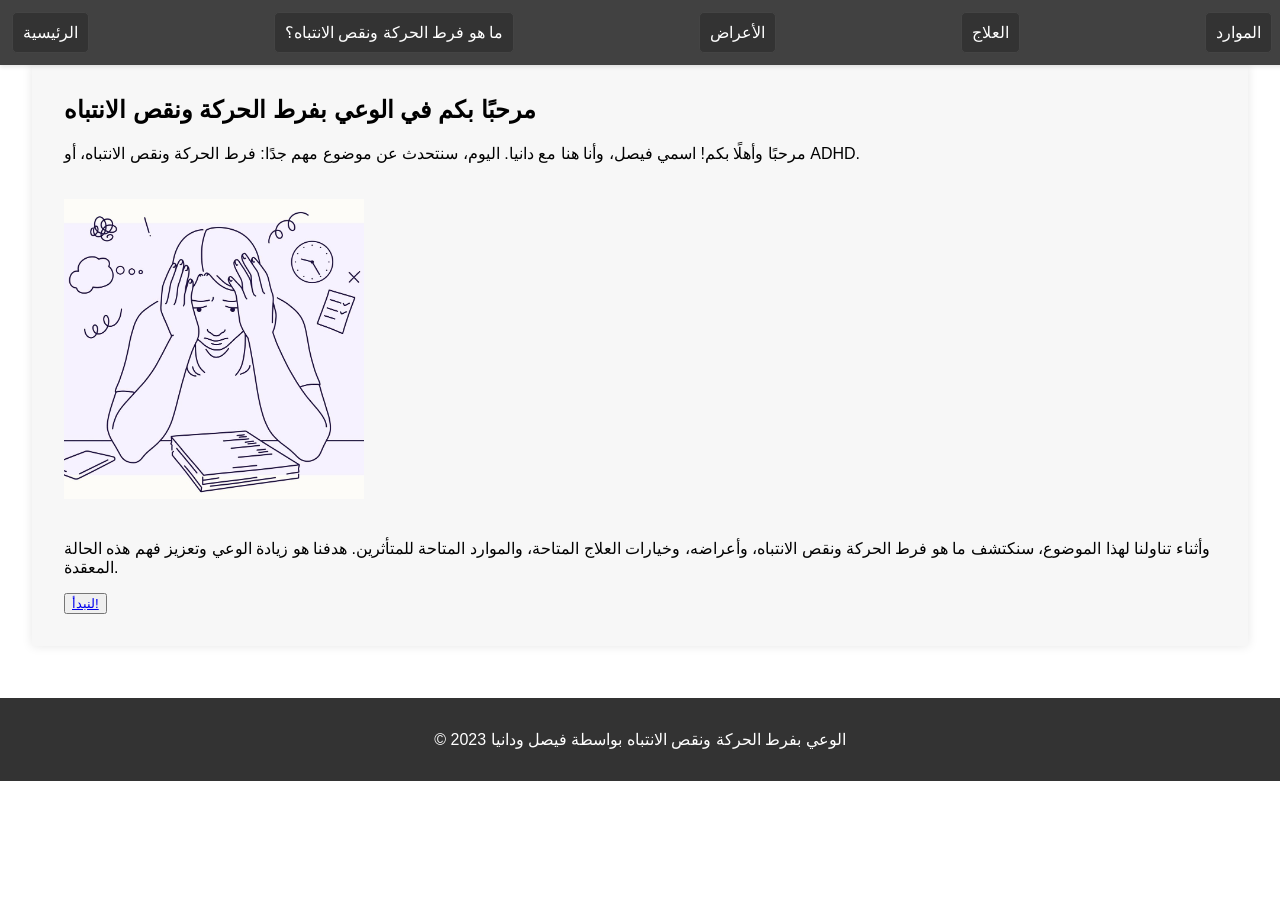
<file: home.html>
<!DOCTYPE html>
<html lang="ar">
<head>
    <meta charset="UTF-8">
    <meta name="viewport" content="width=device-width, initial-scale=1.0">
    <title>الوعي بفرط الحركة ونقص الانتباه</title>
    <link rel="stylesheet" href="style.css">

</head>
<body>
    <header>
        <nav>
            <ul>
                <li><a href="home.html">الرئيسية</a></li>
                <li><a href="what is adhd.html">ما هو فرط الحركة ونقص الانتباه؟</a></li>
                <li><a href="Symptoms.html">الأعراض</a></li>
                <li><a href="treatment.html">العلاج</a></li>
                <li><a href="res.html">الموارد</a></li>
            </ul>
        </nav>
    </header>
    <main>
        <section id="intro">
            <h1>مرحبًا بكم في الوعي بفرط الحركة ونقص الانتباه</h1>
            <p>مرحبًا وأهلًا بكم! اسمي فيصل، وأنا هنا مع دانيا. اليوم، سنتحدث عن موضوع مهم جدًا: فرط الحركة ونقص الانتباه، أو ADHD.</p>
            <img src="images/adhd.jpg" alt="adhd" style="width: 300px; height: 300px;">
            <p>وأثناء تناولنا لهذا الموضوع، سنكتشف ما هو فرط الحركة ونقص الانتباه، وأعراضه، وخيارات العلاج المتاحة، والموارد المتاحة للمتأثرين. هدفنا هو زيادة الوعي وتعزيز فهم هذه الحالة المعقدة.</p>
            <button><a href="what is adhd.html">لنبدأ!</a></button>
        </section>
    </main>
    <footer>
        <p>&copy; 2023 الوعي بفرط الحركة ونقص الانتباه بواسطة فيصل ودانيا</p>
    </footer>

</body>
</html>
</file>
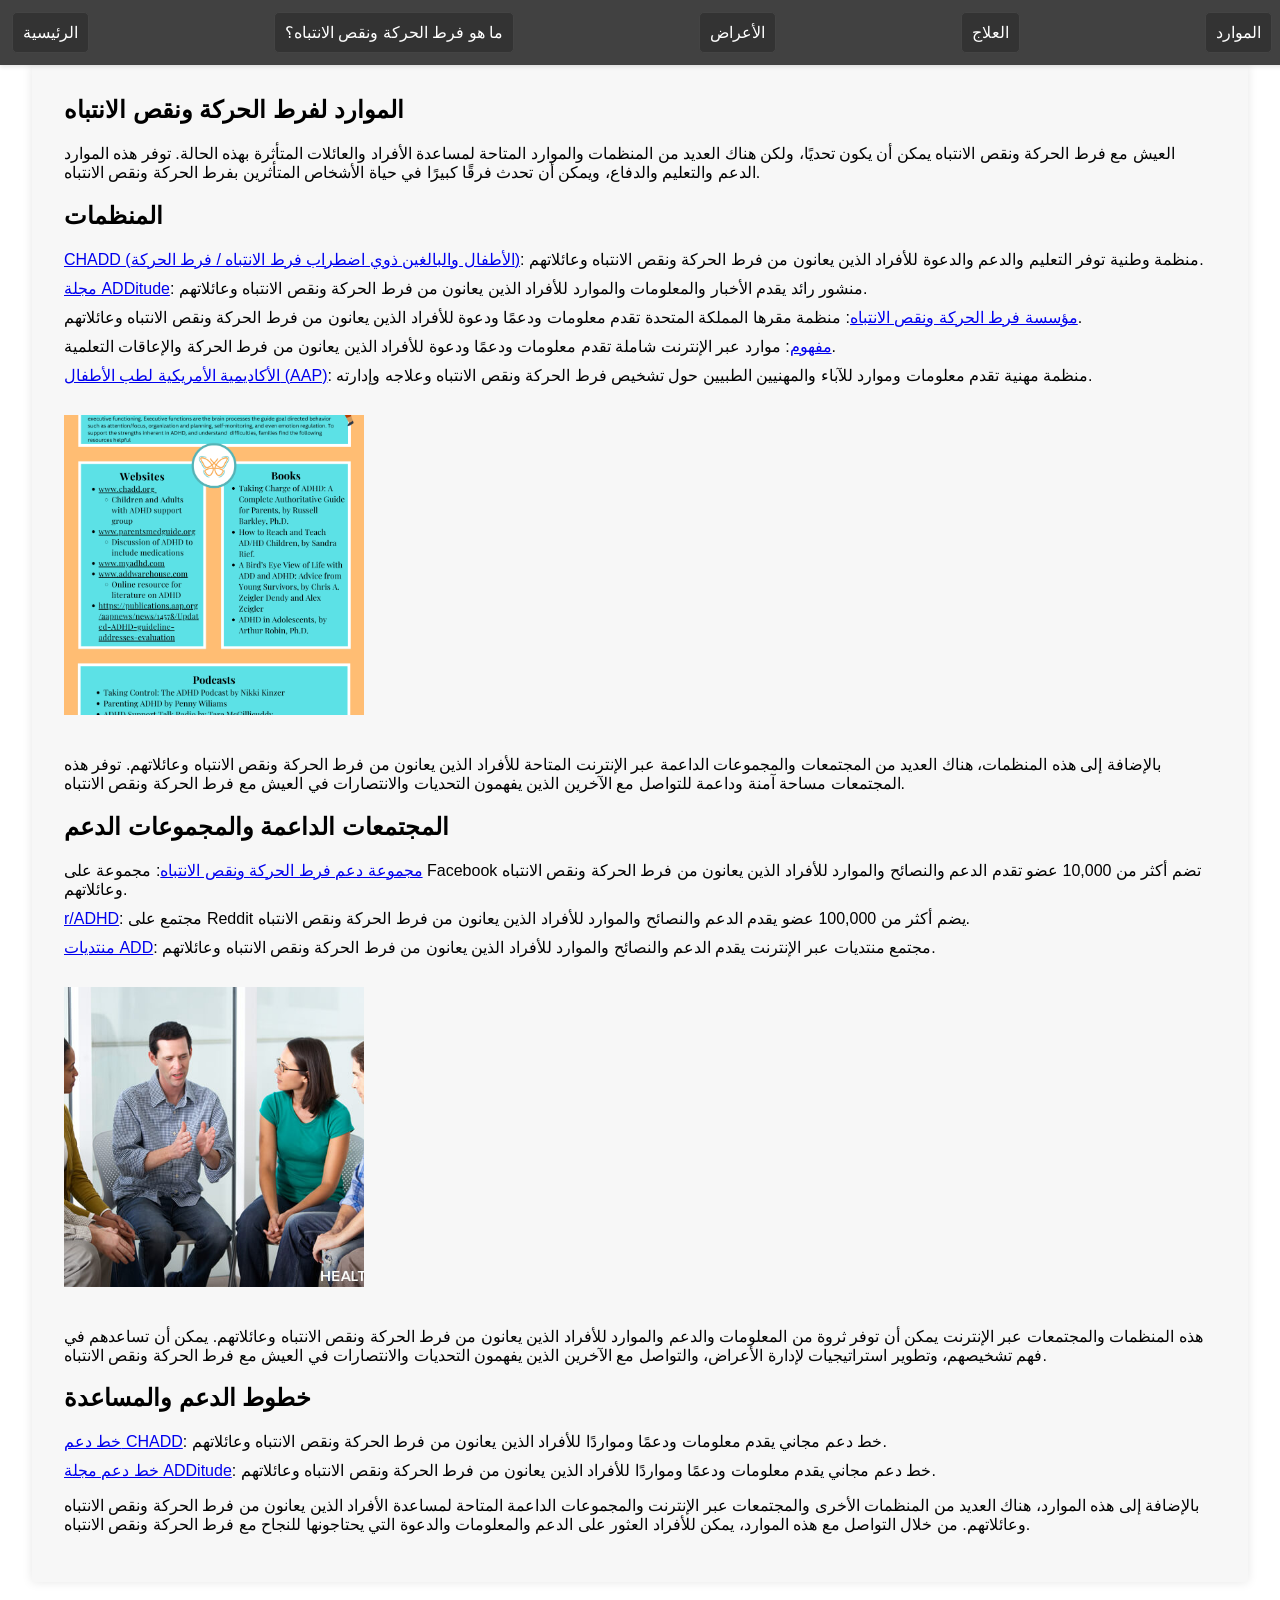
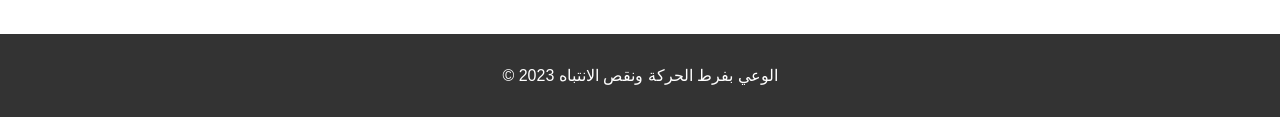
<file: res.html>
<!DOCTYPE html>
<html lang="ar">
<head>
    <meta charset="UTF-8">
    <meta name="viewport" content="width=device-width, initial-scale=1.0">
    <title>الوعي بفرط الحركة ونقص الانتباه</title>
    <link rel="stylesheet" href="style.css">
</head>
<body>
    <header>
        <nav>
            <ul>
                <li><a href="home.html">الرئيسية</a></li>
                <li><a href="what is adhd.html">ما هو فرط الحركة ونقص الانتباه؟</a></li>
                <li><a href="Symptoms.html">الأعراض</a></li>
                <li><a href="treatment.html">العلاج</a></li>
                <li><a href="res.html">الموارد</a></li>
            </ul>
        </nav>
    </header>
    <main>
        <section id="resources">
            <h1>الموارد لفرط الحركة ونقص الانتباه</h1>
            <p>العيش مع فرط الحركة ونقص الانتباه يمكن أن يكون تحديًا، ولكن هناك العديد من المنظمات والموارد المتاحة لمساعدة الأفراد والعائلات المتأثرة بهذه الحالة. توفر هذه الموارد الدعم والتعليم والدفاع، ويمكن أن تحدث فرقًا كبيرًا في حياة الأشخاص المتأثرين بفرط الحركة ونقص الانتباه.</p>
            <h2>المنظمات</h2>
            <ul>
                <li><a href="https://www.chadd.org/">CHADD (الأطفال والبالغين ذوي اضطراب فرط الانتباه / فرط الحركة)</a>: منظمة وطنية توفر التعليم والدعم والدعوة للأفراد الذين يعانون من فرط الحركة ونقص الانتباه وعائلاتهم.</li>
                <li><a href="https://www.additudemag.com/">مجلة ADDitude</a>: منشور رائد يقدم الأخبار والمعلومات والموارد للأفراد الذين يعانون من فرط الحركة ونقص الانتباه وعائلاتهم.</li>
                <li><a href="https://www.adhdfoundation.org.uk/">مؤسسة فرط الحركة ونقص الانتباه</a>: منظمة مقرها المملكة المتحدة تقدم معلومات ودعمًا ودعوة للأفراد الذين يعانون من فرط الحركة ونقص الانتباه وعائلاتهم.</li>
                <li><a href="https://www.understood.org/">مفهوم</a>: موارد عبر الإنترنت شاملة تقدم معلومات ودعمًا ودعوة للأفراد الذين يعانون من فرط الحركة والإعاقات التعلمية.</li>
                <li><a href="https://www.aap.org/">الأكاديمية الأمريكية لطب الأطفال (AAP)</a>: منظمة مهنية تقدم معلومات وموارد للآباء والمهنيين الطبيين حول تشخيص فرط الحركة ونقص الانتباه وعلاجه وإدارته.</li>
            </ul>
            <img src="images/resources.png" alt="صورة الموارد لفرط الحركة ونقص الانتباه" style="width: 300px; height: 300px;">
            <p>بالإضافة إلى هذه المنظمات، هناك العديد من المجتمعات والمجموعات الداعمة عبر الإنترنت المتاحة للأفراد الذين يعانون من فرط الحركة ونقص الانتباه وعائلاتهم. توفر هذه المجتمعات مساحة آمنة وداعمة للتواصل مع الآخرين الذين يفهمون التحديات والانتصارات في العيش مع فرط الحركة ونقص الانتباه.</p>
            <h2>المجتمعات الداعمة والمجموعات الدعم</h2>
            <ul>
                <li><a href="https://www.facebook.com/groups/ADHDSupportGroup/">مجموعة دعم فرط الحركة ونقص الانتباه</a>: مجموعة على Facebook تضم أكثر من 10,000 عضو تقدم الدعم والنصائح والموارد للأفراد الذين يعانون من فرط الحركة ونقص الانتباه وعائلاتهم.</li>
                <li><a href="https://www.reddit.com/r/ADHD/">r/ADHD</a>: مجتمع على Reddit يضم أكثر من 100,000 عضو يقدم الدعم والنصائح والموارد للأفراد الذين يعانون من فرط الحركة ونقص الانتباه.</li>
                <li><a href="https://www.addforums.com/">منتديات ADD</a>: مجتمع منتديات عبر الإنترنت يقدم الدعم والنصائح والموارد للأفراد الذين يعانون من فرط الحركة ونقص الانتباه وعائلاتهم.</li>
            </ul>
            <img src="images/group.jpg" alt="صورة مجموعات الدعم" style="width: 300px; height: 300px;">
            <p>هذه المنظمات والمجتمعات عبر الإنترنت يمكن أن توفر ثروة من المعلومات والدعم والموارد للأفراد الذين يعانون من فرط الحركة ونقص الانتباه وعائلاتهم. يمكن أن تساعدهم في فهم تشخيصهم، وتطوير استراتيجيات لإدارة الأعراض، والتواصل مع الآخرين الذين يفهمون التحديات والانتصارات في العيش مع فرط الحركة ونقص الانتباه.</p>
            <h2>خطوط الدعم والمساعدة</h2>
            <ul>
                <li><a href="https://www.chadd.org/about-chadd/contact-us/">خط دعم CHADD</a>: خط دعم مجاني يقدم معلومات ودعمًا ومواردًا للأفراد الذين يعانون من فرط الحركة ونقص الانتباه وعائلاتهم.</li>
                <li><a href="https://www.additudemag.com/contact-us/">خط دعم مجلة ADDitude</a>: خط دعم مجاني يقدم معلومات ودعمًا ومواردًا للأفراد الذين يعانون من فرط الحركة ونقص الانتباه وعائلاتهم.</li>
            </ul>
            <p>بالإضافة إلى هذه الموارد، هناك العديد من المنظمات الأخرى والمجتمعات عبر الإنترنت والمجموعات الداعمة المتاحة لمساعدة الأفراد الذين يعانون من فرط الحركة ونقص الانتباه وعائلاتهم. من خلال التواصل مع هذه الموارد، يمكن للأفراد العثور على الدعم والمعلومات والدعوة التي يحتاجونها للنجاح مع فرط الحركة ونقص الانتباه.</p>
        </section>
    </main>
    <footer>
        <p>&copy; 2023 الوعي بفرط الحركة ونقص الانتباه</p>
    </footer>
</body>
</html>
</file>
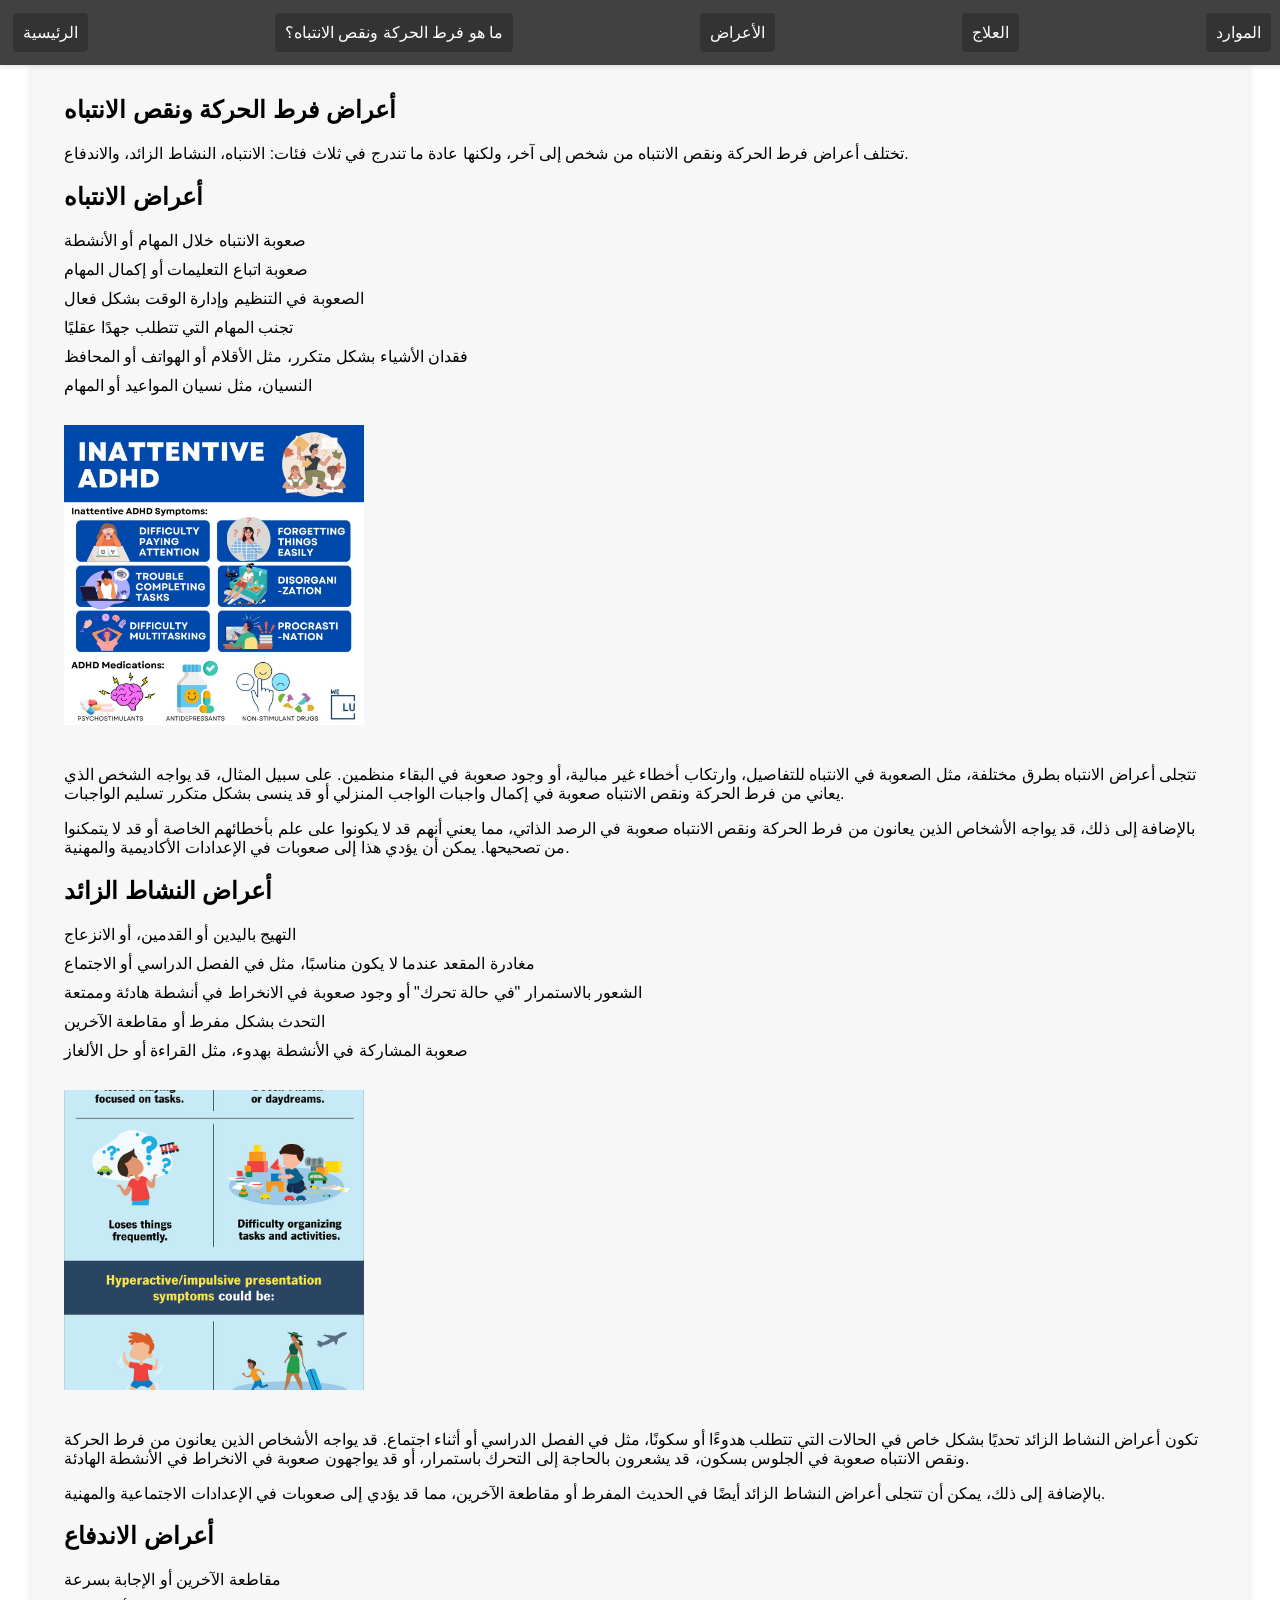
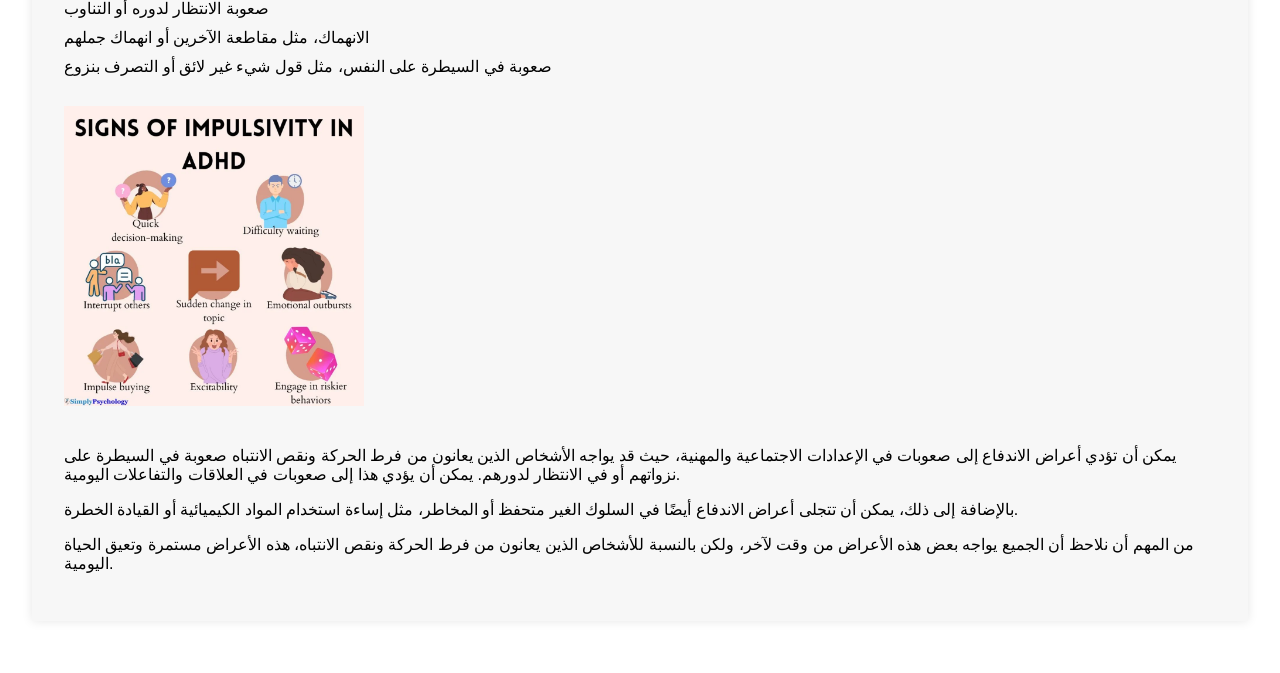
<file: Symptoms.html>
<!DOCTYPE html>
<html lang="ar">
<head>
    <meta charset="UTF-8">
    <meta name="viewport" content="width=device-width, initial-scale=1.0">
    <title>الوعي بفرط الحركة ونقص الانتباه</title>
    <link rel="stylesheet" href="style.css">
</head>
<body>
    <header>
        <nav>
            <ul>
                <li><a href="home.html">الرئيسية</a></li>
                <li><a href="what is adhd.html">ما هو فرط الحركة ونقص الانتباه؟</a></li>
                <li><a href="Symptoms.html">الأعراض</a></li>
                <li><a href="treatment.html">العلاج</a></li>
                <li><a href="res.html">الموارد</a></li>
            </ul>
        </nav>
    </header>
    <main>
        <section id="symptoms">
            <h1>أعراض فرط الحركة ونقص الانتباه</h1>
            <p>تختلف أعراض فرط الحركة ونقص الانتباه من شخص إلى آخر، ولكنها عادة ما تندرج في ثلاث فئات: الانتباه، النشاط الزائد، والاندفاع.</p>
            <h2>أعراض الانتباه</h2>
            <ul>
                <li>صعوبة الانتباه خلال المهام أو الأنشطة</li>
                <li>صعوبة اتباع التعليمات أو إكمال المهام</li>
                <li>الصعوبة في التنظيم وإدارة الوقت بشكل فعال</li>
                <li>تجنب المهام التي تتطلب جهدًا عقليًا</li>
                <li>فقدان الأشياء بشكل متكرر، مثل الأقلام أو الهواتف أو المحافظ</li>
                <li>النسيان، مثل نسيان المواعيد أو المهام</li>
            </ul>
            <img src="images/att.jpg" alt="صورة أعراض الانتباه" style="width: 300px; height: 300px;">
            <p>تتجلى أعراض الانتباه بطرق مختلفة، مثل الصعوبة في الانتباه للتفاصيل، وارتكاب أخطاء غير مبالية، أو وجود صعوبة في البقاء منظمين. على سبيل المثال، قد يواجه الشخص الذي يعاني من فرط الحركة ونقص الانتباه صعوبة في إكمال واجبات الواجب المنزلي أو قد ينسى بشكل متكرر تسليم الواجبات.</p>
            <p>بالإضافة إلى ذلك، قد يواجه الأشخاص الذين يعانون من فرط الحركة ونقص الانتباه صعوبة في الرصد الذاتي، مما يعني أنهم قد لا يكونوا على علم بأخطائهم الخاصة أو قد لا يتمكنوا من تصحيحها. يمكن أن يؤدي هذا إلى صعوبات في الإعدادات الأكاديمية والمهنية.</p>

            <h2>أعراض النشاط الزائد</h2>
            <ul>
                <li>التهيج باليدين أو القدمين، أو الانزعاج</li>
                <li>مغادرة المقعد عندما لا يكون مناسبًا، مثل في الفصل الدراسي أو الاجتماع</li>
                <li>الشعور بالاستمرار "في حالة تحرك" أو وجود صعوبة في الانخراط في أنشطة هادئة وممتعة</li>
                <li>التحدث بشكل مفرط أو مقاطعة الآخرين</li>
                <li>صعوبة المشاركة في الأنشطة بهدوء، مثل القراءة أو حل الألغاز</li>
            </ul>
            <img src="images/tap.jpg" alt="صورة أعراض النشاط الزائد" style="width: 300px; height: 300px;">
            <p>تكون أعراض النشاط الزائد تحديًا بشكل خاص في الحالات التي تتطلب هدوءًا أو سكونًا، مثل في الفصل الدراسي أو أثناء اجتماع. قد يواجه الأشخاص الذين يعانون من فرط الحركة ونقص الانتباه صعوبة في الجلوس بسكون، قد يشعرون بالحاجة إلى التحرك باستمرار، أو قد يواجهون صعوبة في الانخراط في الأنشطة الهادئة.</p>
            <p>بالإضافة إلى ذلك، يمكن أن تتجلى أعراض النشاط الزائد أيضًا في الحديث المفرط أو مقاطعة الآخرين، مما قد يؤدي إلى صعوبات في الإعدادات الاجتماعية والمهنية.</p>

            <h2>أعراض الاندفاع</h2>
            <ul>
                <li>مقاطعة الآخرين أو الإجابة بسرعة</li>
                <li>صعوبة الانتظار لدوره أو التناوب</li>
                <li>الانهماك، مثل مقاطعة الآخرين أو انهماك جملهم</li>
                <li>صعوبة في السيطرة على النفس، مثل قول شيء غير لائق أو التصرف بنزوع</li>
            </ul>
            <img src="images/imp.webp" alt="صورة أعراض الاندفاع" style="width: 300px; height: 300px;">
            <p>يمكن أن تؤدي أعراض الاندفاع إلى صعوبات في الإعدادات الاجتماعية والمهنية، حيث قد يواجه الأشخاص الذين يعانون من فرط الحركة ونقص الانتباه صعوبة في السيطرة على نزواتهم أو في الانتظار لدورهم. يمكن أن يؤدي هذا إلى صعوبات في العلاقات والتفاعلات اليومية.</p>
            <p>بالإضافة إلى ذلك، يمكن أن تتجلى أعراض الاندفاع أيضًا في السلوك الغير متحفظ أو المخاطر، مثل إساءة استخدام المواد الكيميائية أو القيادة الخطرة.</p>

            <p>من المهم أن نلاحظ أن الجميع يواجه بعض هذه الأعراض من وقت لآخر، ولكن بالنسبة للأشخاص الذين يعانون من فرط الحركة ونقص الانتباه، هذه الأعراض مستمرة وتعيق الحياة اليومية.</p>
        </section>
    </main>
</body>
</html>
</file>
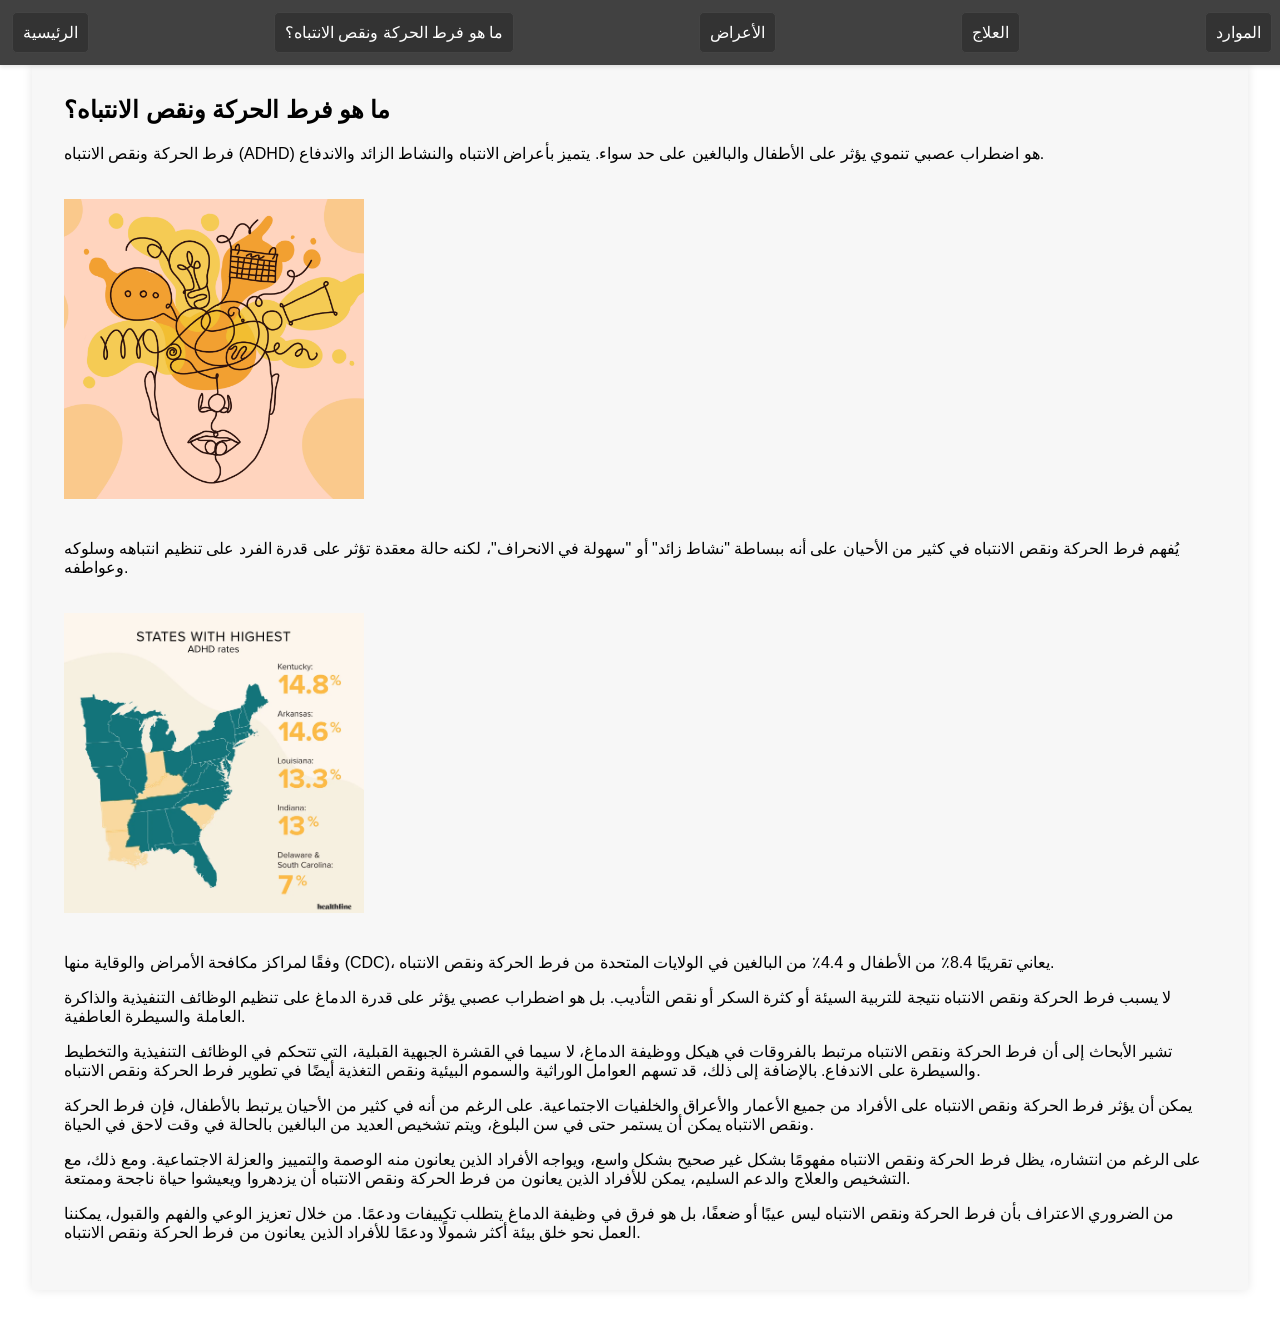
<file: what is adhd.html>
<!DOCTYPE html>
<html lang="ar">
<head>
    <meta charset="UTF-8">
    <meta name="viewport" content="width=device-width, initial-scale=1.0">
    <title>الوعي بفرط الحركة ونقص الانتباه</title>
    <link rel="stylesheet" href="style.css">
</head>
<body>
    <header>
        <nav>
            <ul>
                <li><a href="home.html">الرئيسية</a></li>
                <li><a href="what is adhd.html">ما هو فرط الحركة ونقص الانتباه؟</a></li>
                <li><a href="Symptoms.html">الأعراض</a></li>
                <li><a href="treatment.html">العلاج</a></li>
                <li><a href="res.html">الموارد</a></li>
            </ul>
        </nav>
    </header>
    <main>
        <section id="what-is-adhd">
            <h1>ما هو فرط الحركة ونقص الانتباه؟</h1>
            <p>فرط الحركة ونقص الانتباه (ADHD) هو اضطراب عصبي تنموي يؤثر على الأطفال والبالغين على حد سواء. يتميز بأعراض الانتباه والنشاط الزائد والاندفاع.</p>
            <img src="images/brain.png" alt="صورة دماغ فرط الحركة ونقص الانتباه" style="width: 300px; height: 300px;">
            <p>يُفهم فرط الحركة ونقص الانتباه في كثير من الأحيان على أنه ببساطة "نشاط زائد" أو "سهولة في الانحراف"، لكنه حالة معقدة تؤثر على قدرة الفرد على تنظيم انتباهه وسلوكه وعواطفه.</p>
            <img src="images/statics.webp" alt="صورة إحصائيات فرط الحركة ونقص الانتباه" style="width: 300px; height: 300px;">
            <p>وفقًا لمراكز مكافحة الأمراض والوقاية منها (CDC)، يعاني تقريبًا 8.4٪ من الأطفال و 4.4٪ من البالغين في الولايات المتحدة من فرط الحركة ونقص الانتباه.</p>
            <p>لا يسبب فرط الحركة ونقص الانتباه نتيجة للتربية السيئة أو كثرة السكر أو نقص التأديب. بل هو اضطراب عصبي يؤثر على قدرة الدماغ على تنظيم الوظائف التنفيذية والذاكرة العاملة والسيطرة العاطفية.</p>
            <p>تشير الأبحاث إلى أن فرط الحركة ونقص الانتباه مرتبط بالفروقات في هيكل ووظيفة الدماغ، لا سيما في القشرة الجبهية القبلية، التي تتحكم في الوظائف التنفيذية والتخطيط والسيطرة على الاندفاع. بالإضافة إلى ذلك، قد تسهم العوامل الوراثية والسموم البيئية ونقص التغذية أيضًا في تطوير فرط الحركة ونقص الانتباه.</p>
            <p>يمكن أن يؤثر فرط الحركة ونقص الانتباه على الأفراد من جميع الأعمار والأعراق والخلفيات الاجتماعية. على الرغم من أنه في كثير من الأحيان يرتبط بالأطفال، فإن فرط الحركة ونقص الانتباه يمكن أن يستمر حتى في سن البلوغ، ويتم تشخيص العديد من البالغين بالحالة في وقت لاحق في الحياة.</p>
            <p>على الرغم من انتشاره، يظل فرط الحركة ونقص الانتباه مفهومًا بشكل غير صحيح بشكل واسع، ويواجه الأفراد الذين يعانون منه الوصمة والتمييز والعزلة الاجتماعية. ومع ذلك، مع التشخيص والعلاج والدعم السليم، يمكن للأفراد الذين يعانون من فرط الحركة ونقص الانتباه أن يزدهروا ويعيشوا حياة ناجحة وممتعة.</p>
            <p>من الضروري الاعتراف بأن فرط الحركة ونقص الانتباه ليس عيبًا أو ضعفًا، بل هو فرق في وظيفة الدماغ يتطلب تكييفات ودعمًا. من خلال تعزيز الوعي والفهم والقبول، يمكننا العمل نحو خلق بيئة أكثر شمولًا ودعمًا للأفراد الذين يعانون من فرط الحركة ونقص الانتباه.</p>
        </section>
    </main>
</body>
</html>
</file>
<file: style.css>
body {
    font-family: Arial, sans-serif;
    margin: 0;
    padding: 0;
}

header {
    background-color: #333;
    color: #fff;
    padding: 1em;
    text-align: center;
}

nav ul {
    list-style: none;
    margin: 0;
    padding: 0;
    display: flex;
    justify-content: space-between;
}

nav li {
    margin-right: 20px;
}

nav a {
    color: #fff;
    text-decoration: none;
}

nav a:hover {
    color: #ccc;
}

main {
    display: flex;
    flex-direction: column;
    align-items: center;
    padding: 2em;
}

section {
    background-color: #f7f7f7;
    padding: 2em;
    margin-bottom: 20px;
    box-shadow: 0 0 10px rgba(0, 0, 0, 0.1);
}

h1 {
    font-size: 24px;
    margin-top: 0;
}

img {
    width: 100%;
    height: 200px;
    object-fit: cover;
    margin: 20px 0;
}

ul {
    list-style: none;
    margin: 0;
    padding: 0;
}

li {
    margin-bottom: 10px;
}

footer {
    background-color: #333;
    color: #fff;
    padding: 1em;
    text-align: center;
    clear: both;
}

/* Responsive design */
@media (max-width: 768px) {
    main {
        flex-direction: column;
    }
    section {
        margin-bottom: 10px;
    }
    img {
        height: 150px;
    }
}
nav {
    position: fixed;
    top: 0;
    left: 0;
    width: 100%;
    background-color: #414141;
    padding: 2px;
    box-shadow: 0 2px 4px rgba(0, 0, 0, 0.1);
}

nav ul {
    list-style: none;
    margin: 0;
    padding: 0;
    display: flex;
    justify-content: space-between;
}

nav li {
    background-color: #333;
    padding: 10px;
    border: 1px solid #444;
    border-radius: 5px;
    margin: 10px;
}

nav a {
    color: #fff;
    text-decoration: none;
}

nav a:hover {
    color: #ff0202;
    box-shadow: 0 0 10px rgba(0, 0, 0, 0.3);
}
/* ... (rest of the CSS remains the same) */

/* Responsive design */
@media (max-width: 768px) {
    main {
        flex-direction: column;
    }
    section {
        margin-bottom: 10px;
    }
    img {
        height: 150px;
    }
    /* Add these new rules */
    nav {
        padding: 1px;
        font-size: 14px;
    }
    nav li {
        padding: 5px;
        margin: 5px;
        border-radius: 3px;
    }
    nav a {
        font-size: 14px;
    }
}
</file>
